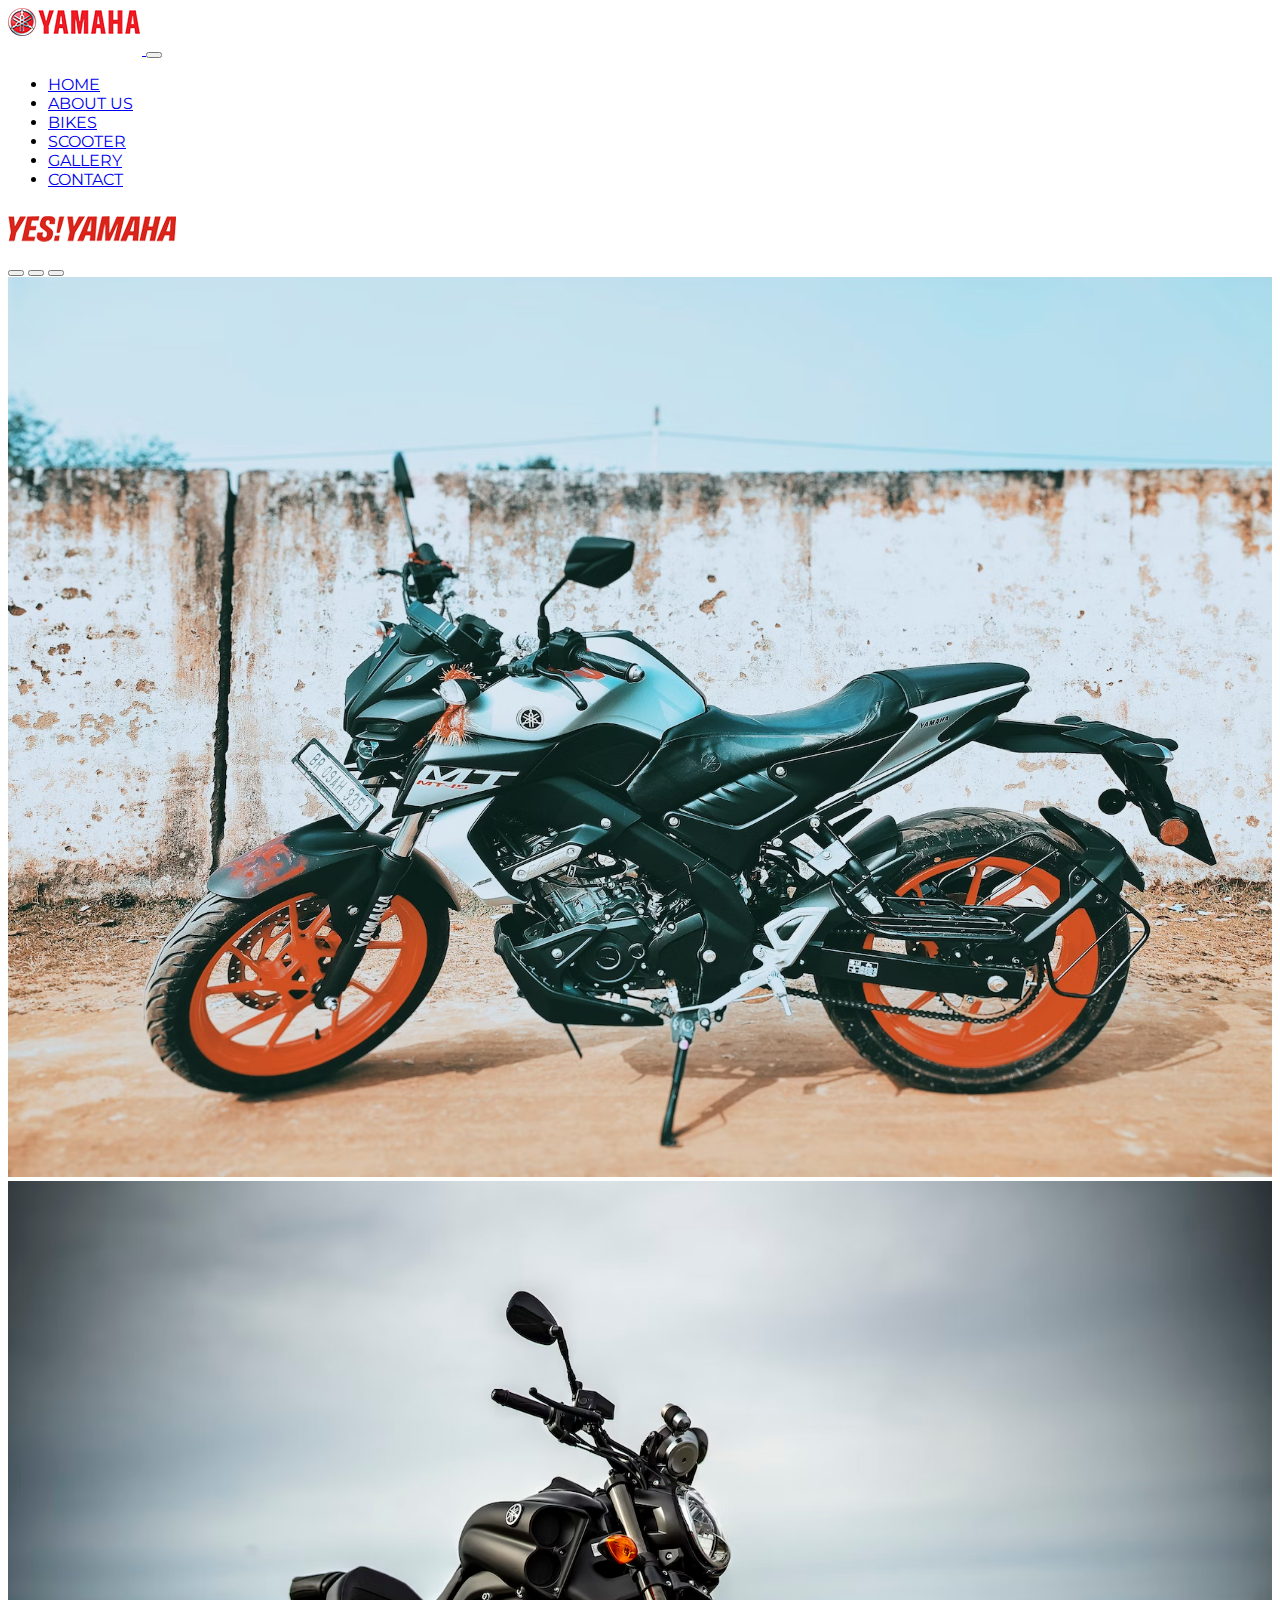
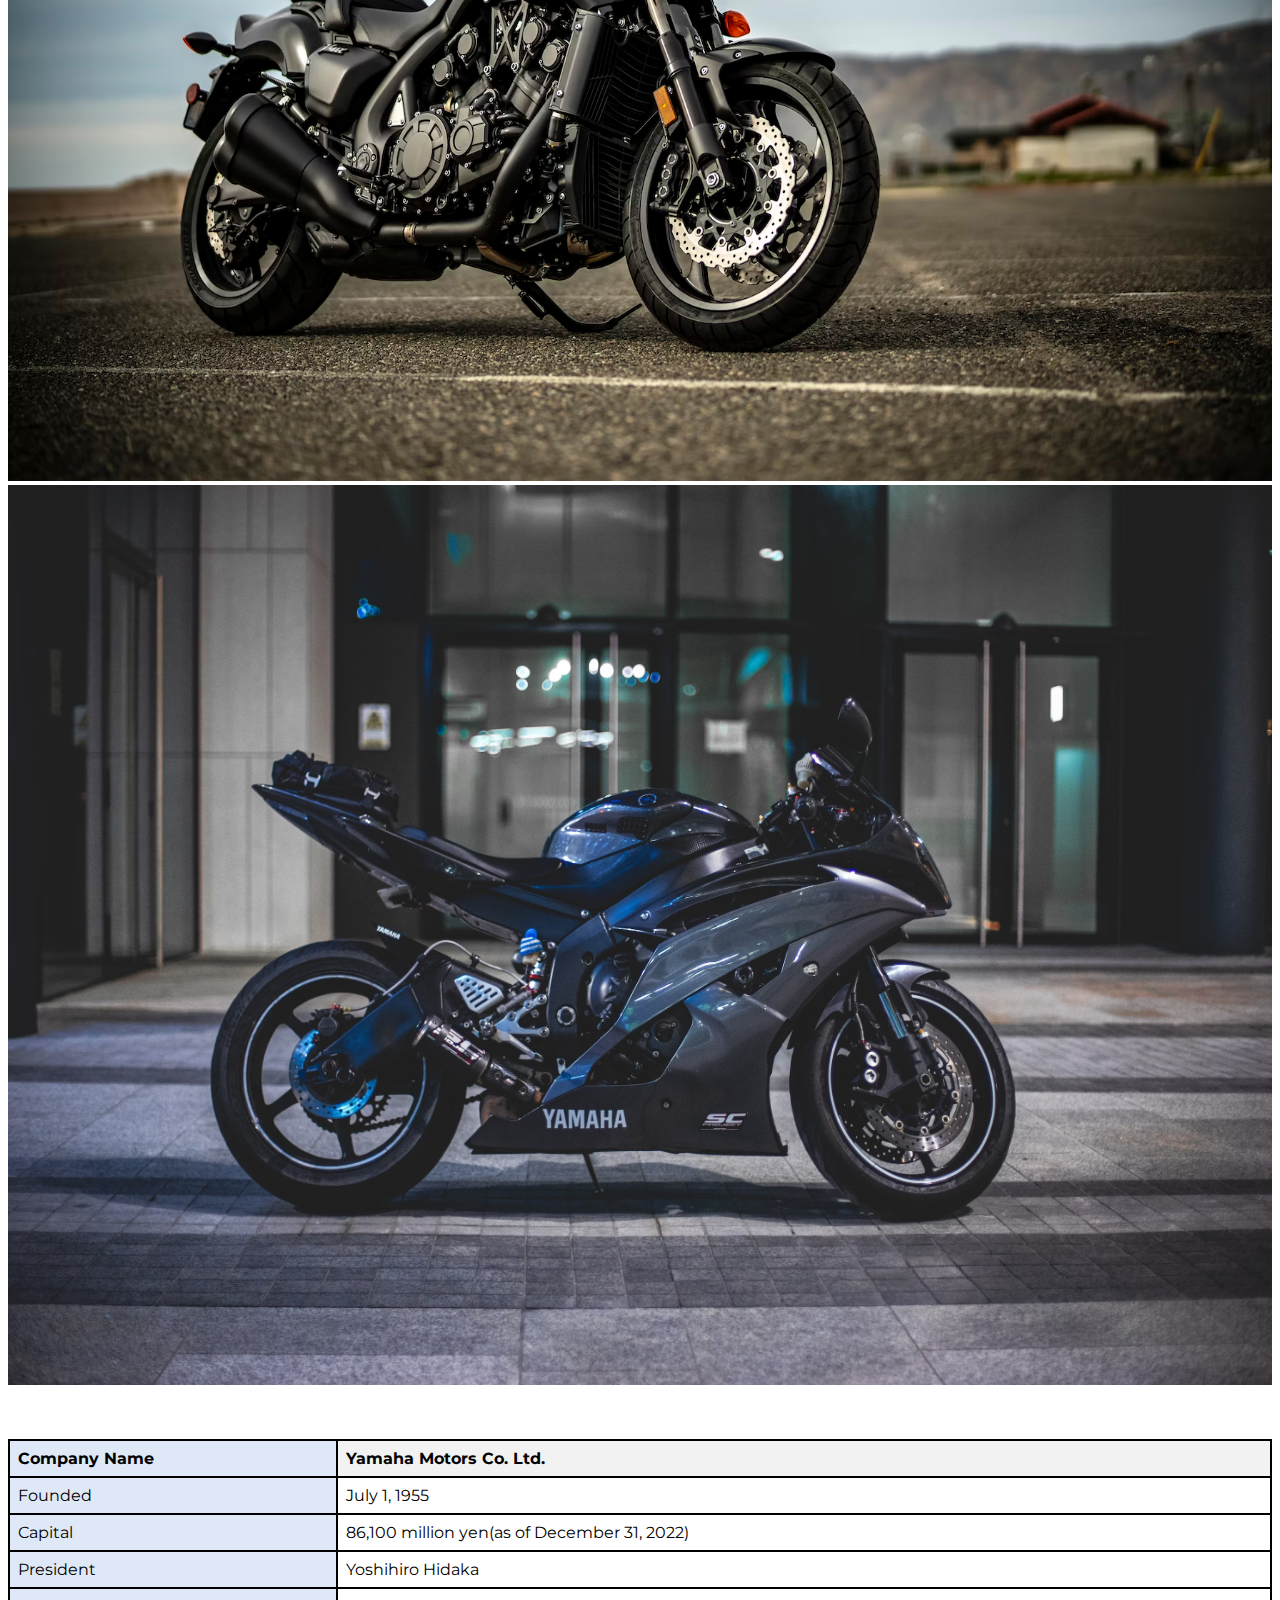
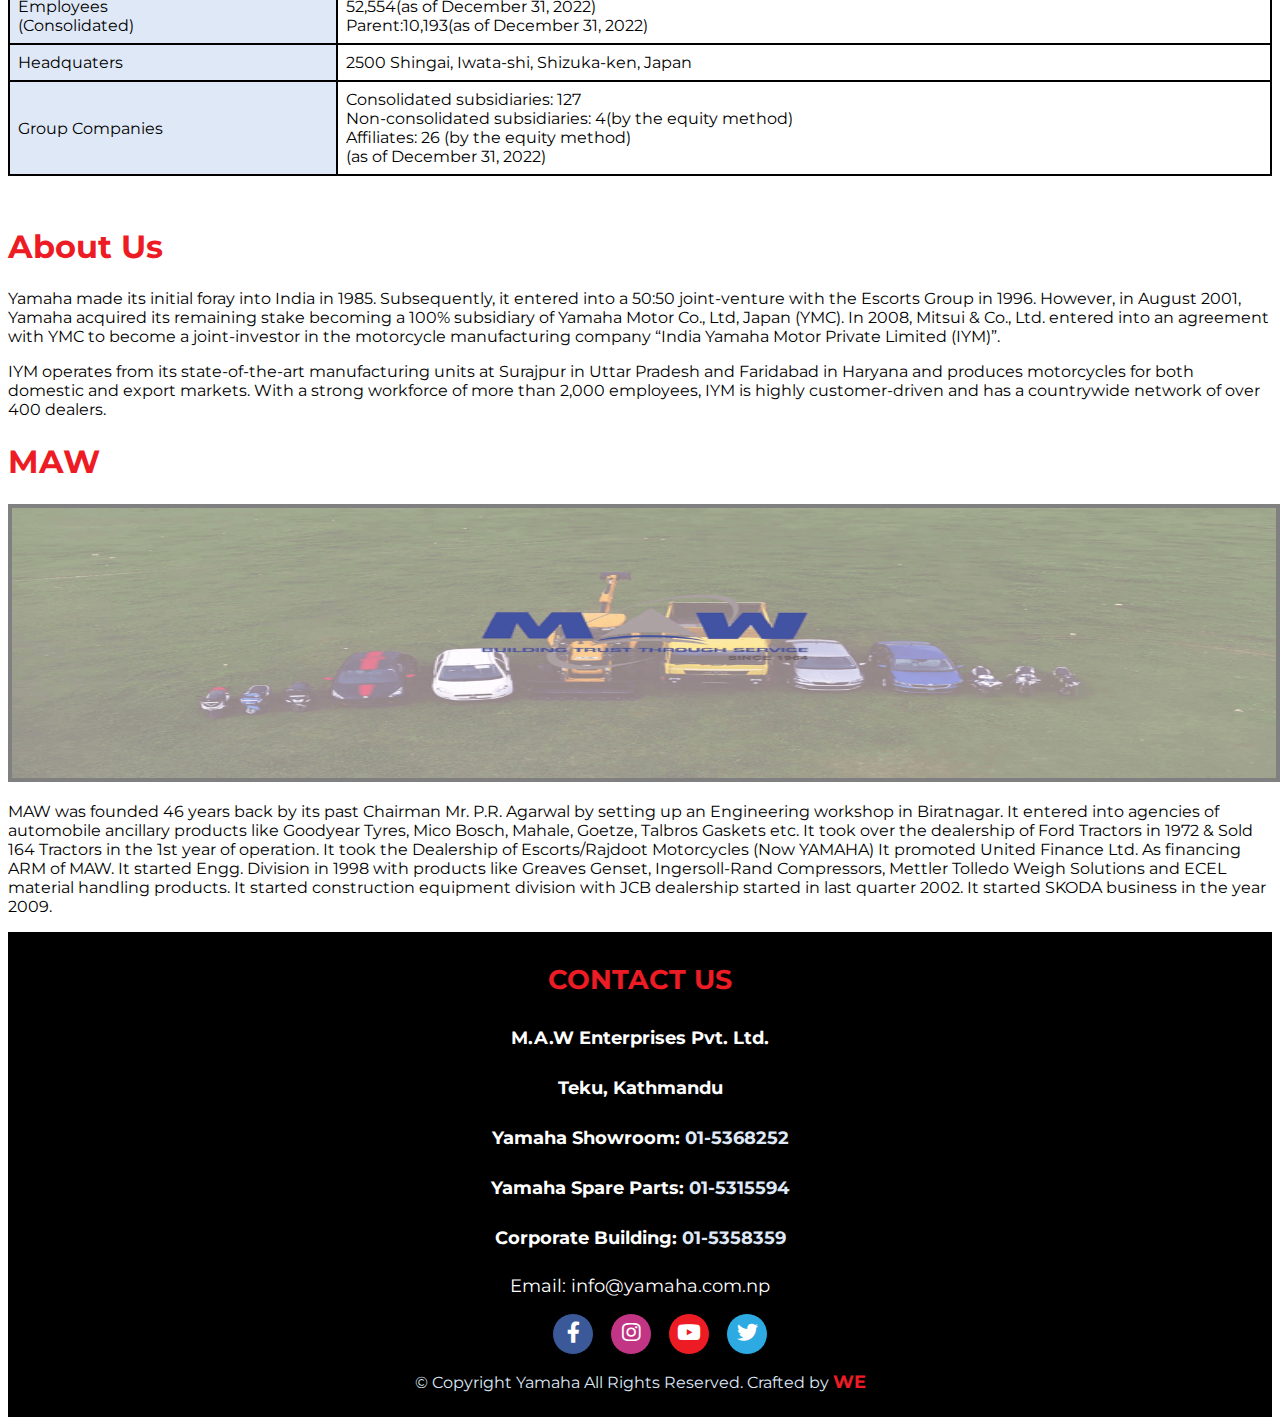
<file: html/about.html>
<!DOCTYPE html>
<html lang="en">

<head>
    <meta charset="UTF-8">
    <meta name="viewport" content="width=device-width, initial-scale=1.0">
    <!--  * LINKING CSS  -->
    <link rel="stylesheet" href="../css/about.css">

    <!--  * LINKING FONTAWESOME  -->
    <link rel="stylesheet" href="../fontawesome/css/all.min.css">

    <!-- * BOOTSTRAP CSS CDN -->
    <link href="https://cdn.jsdelivr.net/npm/bootstrap@5.3.0/dist/css/bootstrap.min.css" rel="stylesheet"
        integrity="sha384-9ndCyUaIbzAi2FUVXJi0CjmCapSmO7SnpJef0486qhLnuZ2cdeRhO02iuK6FUUVM" crossorigin="anonymous">

    <!--  * ADDING FAVICON -->
    <!-- !!!! <link rel="shortcut icon" href="../images/favicon.png" type="image/x-icon"> !!!!!-->

    <!-- * FONTS CDN #googlefonts Montserrat -->
    <link rel="preconnect" href="https://fonts.googleapis.com">
    <link rel="preconnect" href="https://fonts.gstatic.com" crossorigin>
    <link href="https://fonts.googleapis.com/css2?family=Montserrat:wght@100&display=swap" rel="stylesheet">    
    <title>About Us | Yamaha</title>
</head>

<body>
    <!-- * NAVBAR STARTS  -->
    <nav class="navbar navbar-expand-lg navbar-dark bg-dark px-3">
        <a class="navbar-brand" href="../html/index.html">
            <img src="../images/home/logo.png" alt="logo">
        </a>
        <button class="navbar-toggler" type="button" data-toggle="collapse" data-target="#navbarSupportedContent"
            aria-controls="navbarSupportedContent" aria-expanded="false" aria-label="Toggle navigation">
            <span class="navbar-toggler-icon"></span>
        </button>

        <div class="collapse navbar-collapse" id="navbarSupportedContent">
            <ul class="navbar-nav mr-auto">
                <li class="nav-item active">
                    <a class="nav-link" href="../html/index.html">HOME</a>
                </li>
                <li class="nav-item">
                    <a class="nav-link active" href="../html/about.html">ABOUT US</a>
                </li>
                <li class="nav-item">
                    <a class="nav-link" href="../html/">BIKES</a>
                </li>
                <li class="nav-item">
                    <a class="nav-link" href="../html/">SCOOTER</a>
                </li>
                <li class="nav-item">
                    <a class="nav-link" href="../html/gallery.html">GALLERY</a>
                </li>
                <li class="nav-item">
                    <a class="nav-link" href="../html/">CONTACT</a>
                </li>
            </ul>
        </div>
        <div class="nav-wrap">
            <img class="d-none d-lg-block d-xl-block" src="../images/about//yamaha.png" alt="slogan">
        </div>
    </nav>
    <!-- * NAVBAR ENDS  -->


    <div class="container">
        <!-- * IMAGE SLIDER STARTS  -->
        <div id="demo" class="carousel slide" data-bs-ride="carousel">
            <!-- Indicators/dots -->
            <div class="carousel-indicators">
                <button type="button" data-bs-target="#demo" data-bs-slide-to="0" class="active"></button>
                <button type="button" data-bs-target="#demo" data-bs-slide-to="1"></button>
                <button type="button" data-bs-target="#demo" data-bs-slide-to="2"></button>
            </div>

            <!-- The slideshow/carousel -->
            <div class="carousel-inner">
                <div class="carousel-item active">
                    <img src="../images/about/image_slider/one.avif" alt="first">
                </div>
                <div class="carousel-item">
                    <img src="../images/about/image_slider/two.avif" alt="second">
                </div>
                <div class="carousel-item">
                    <img src="../images/about/image_slider/three.avif" alt="third">
                </div>
            </div>

            <!-- Left and right controls/icons -->
            <a class="carousel-control-prev" href="#demo" role="button" data-slide="prev">
                <span class="carousel-control-prev-icon" aria-hidden="true"></span>
                <span class="sr-only"></span>
                <a class="carousel-control-next" href="#demo" role="button" data-slide="next">
                    <span class="carousel-control-next-icon" aria-hidden="true"></span>
                    <span class="sr-only"></span>
                </a>
        </div>
        <!-- * IMAGE SLIDER ENDS  -->


        <!-- * ABOUT US STARTS  -->

        <div class="basic">
            <table style="width:100%">
                <thead>
                    <tr>
                        <th>Company Name</th>
                        <th>Yamaha Motors Co. Ltd.</th>
                    </tr>
                </thead>
                <tr>
                    <td>Founded</td>
                    <td>July 1, 1955</td>
                </tr>
                <tr>
                    <td>Capital</td>
                    <td>86,100 million yen(as of December 31, 2022)</td>
                </tr>
                <tr>
                    <td>President</td>
                    <td>Yoshihiro Hidaka</td>
                </tr>
                <tr>
                    <td>Employees<br>(Consolidated)</td>
                    <td>52,554(as of December 31, 2022)<br>Parent:10,193(as of December 31, 2022)</td>
                </tr>
                <tr>
                    <td>Headquaters</td>
                    <td>2500 Shingai, Iwata-shi, Shizuka-ken, Japan</td>
                </tr>
                <tr>
                    <td>Group Companies</td>
                    <td>
                        Consolidated subsidiaries: 127<br>
                        Non-consolidated subsidiaries: 4(by the equity method)<br>
                        Affiliates: 26 (by the equity method)<br>
                        (as of December 31, 2022)
                    </td>
                </tr>
            </table>
        </div>
        <div class="info">
            <h1>About Us</h1>
            <p>
                Yamaha made its initial foray into India in 1985. Subsequently, it entered into a 50:50 joint-venture
                with the
                Escorts Group in 1996. However, in August 2001, Yamaha acquired its remaining stake becoming a 100%
                subsidiary of
                Yamaha Motor Co., Ltd, Japan (YMC). In 2008, Mitsui & Co., Ltd. entered into an agreement with YMC to
                become a
                joint-investor in the motorcycle manufacturing company “India Yamaha Motor Private Limited (IYM)”.
            </p>
            <p>
                IYM operates from its state-of-the-art manufacturing units at Surajpur in Uttar Pradesh and Faridabad in
                Haryana and
                produces motorcycles for both domestic and export markets. With a strong workforce of more than 2,000
                employees, IYM is
                highly customer-driven and has a countrywide network of over 400 dealers.
            </p>

            <div class="row">
                <h1>MAW</h1>
                <div class="col-4">
                    <div class="maw-logo">
                        <img src="../images/about/maw.png" alt="maw">
                    </div>
                </div>
                <div class="col-8">
                    <p>
                        MAW was founded 46 years back by its past Chairman Mr. P.R. Agarwal by setting up an Engineering
                        workshop in Biratnagar.
                        It entered into agencies of automobile ancillary products like Goodyear Tyres, Mico Bosch,
                        Mahale, Goetze, Talbros Gaskets etc. It took over the dealership of Ford Tractors in 1972 & Sold
                        164 Tractors in the 1st year of operation. It took the Dealership of Escorts/Rajdoot Motorcycles
                        (Now YAMAHA) It promoted United Finance Ltd. As financing ARM of MAW. It started Engg. Division
                        in 1998 with products like Greaves Genset, Ingersoll-Rand Compressors, Mettler Tolledo Weigh
                        Solutions and ECEL material handling products. It started construction equipment division with
                        JCB dealership started in last quarter 2002. It started SKODA business in the year 2009.
                    </p>
                </div>
            </div>
        </div>
        <!-- * ABOUT US ENDS  -->
    </div>

    <!-- * FOOTER SECTIONS STARTS -->
    <div class="footer">
        <h1>CONTACT US</h1>
        <h4>M.A.W Enterprises Pvt. Ltd.</h4>
        <h4>Teku, Kathmandu</h4>
        <h4 class="contact">Yamaha Showroom: <a href="">01-5368252</a></h4>
        <h4 class="contact">Yamaha Spare Parts: <a href="">01-5315594</a></h4>
        <h4 class="contact">Corporate Building: <a href="">01-5358359</a></h4>
        <div class="social">
            <p>
                <a href="https://mail.google.com/mail/u/0/?fs=1&tf=cm&source=mailto&to=info@yamaha.com.np">
                    Email: info@yamaha.com.np
                </a>
            </p>
            <ul class="icons">
                <li class="facebook">
                    <a href="https://www.facebook.com/YamahaNepal/" target="_blank">
                        <i class="fa-brands fa-facebook-f"></i>
                    </a>
                </li>
                <li class="instagram">
                    <a href="https://www.instagram.com/yamaha_nepal/" target="_blank">
                        <i class="fa-brands fa-instagram"></i>
                    </a>
                </li>
                <li class="youtube">
                    <a href="https://www.youtube.com/c/YamahaNepal" target="_blank">
                        <i class="fa-brands fa-youtube"></i>
                    </a>
                </li>
                <li class="twitter">
                    <a href="https://twitter.com/i/flow/login?redirect_after_login=%2FYamaha_Nepal" target="_blank">
                        <i class="fa-brands fa-twitter"></i>
                    </a>
                </li>
            </ul>
            <div class="copy">
                <p>© Copyright Yamaha All Rights Reserved. Crafted by
                    <span><a href="">WE</a></span>
                </p>
            </div>
        </div>
    </div>
    <!-- * FOOTER SECTIONS ENDS -->
</body>

<!-- * BOOTSTRAP JS, JQUERY CDN -->
<script src="https://code.jquery.com/jquery-3.2.1.slim.min.js"
    integrity="sha384-KJ3o2DKtIkvYIK3UENzmM7KCkRr/rE9/Qpg6aAZGJwFDMVNA/GpGFF93hXpG5KkN"
    crossorigin="anonymous"></script>
<script src="https://cdn.jsdelivr.net/npm/popper.js@1.12.9/dist/umd/popper.min.js"
    integrity="sha384-ApNbgh9B+Y1QKtv3Rn7W3mgPxhU9K/ScQsAP7hUibX39j7fakFPskvXusvfa0b4Q"
    crossorigin="anonymous"></script>
<script src="https://cdn.jsdelivr.net/npm/bootstrap@4.0.0/dist/js/bootstrap.min.js"
    integrity="sha384-JZR6Spejh4U02d8jOt6vLEHfe/JQGiRRSQQxSfFWpi1MquVdAyjUar5+76PVCmYl"
    crossorigin="anonymous"></script>

</html>
</file>
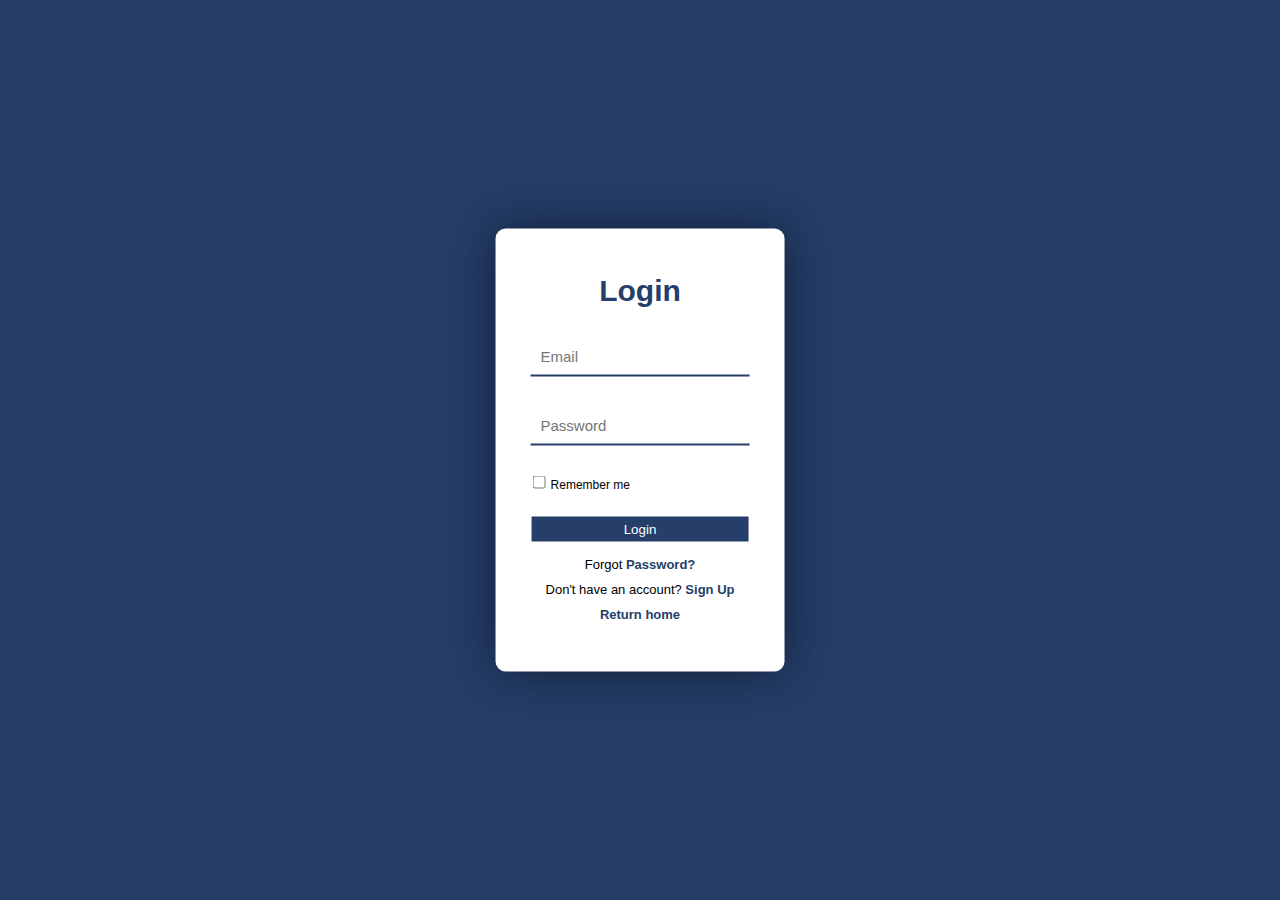
<file: html/login.html>
<!DOCTYPE html>
<html lang="en">
<head>
    <meta charset="UTF-8">
    <meta name="viewport" content="width=device-width, initial-scale=1.0">
    <link rel="stylesheet" href="../css/login.css">
    <title>Login form</title>
</head>
<body>
    <div class="container">
        <div class="title">Login</div>

        <form action="submit">
            <div class="input-field">
                <div class="email"><input type="email" placeholder="Email" required></div>
                
                <div class="password"><input type="password" placeholder="Password" required></div>
            </div>

            <div style="text-align: left; margin-left: 37px; font-size: 12px; align-items: center;"><input type="checkbox"><span style="margin-left: 5px; text-align: center;">Remember me</span></div>
    
            <div class="loginbtn"><button type="submit">Login</button></div>
        </form>

        <div class="links">
            <p class="forgot">Forgot <a href="#">Password?</a></p>
            <p class="register">Don't have an account? <a href="signup.html">Sign Up</a></p>

            <p class="return-home"><a href="home.html">Return home</a></p>
        </div>
            
        </div>
    </div>
</body>
</html>
</file>
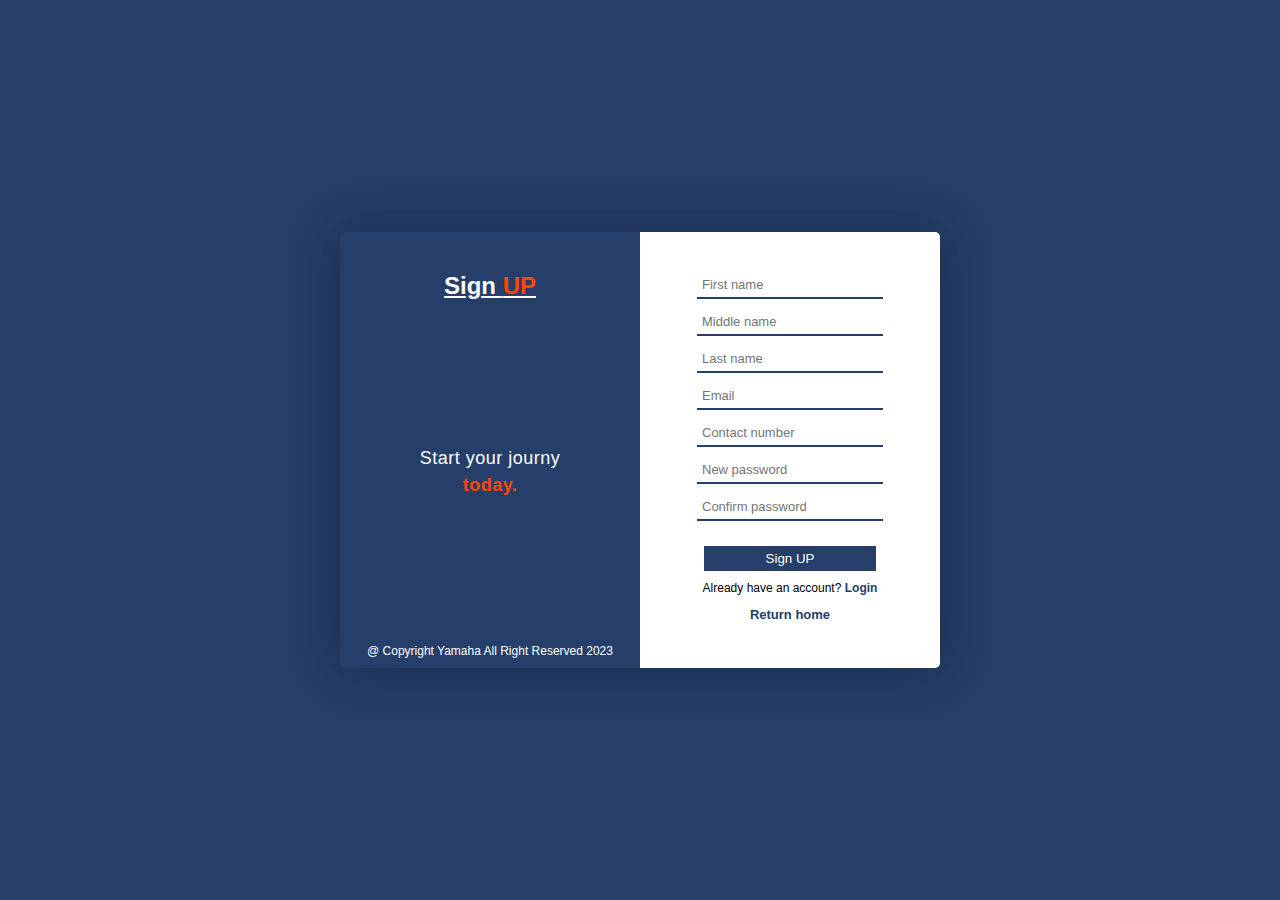
<file: html/signup.html>
<!DOCTYPE html>
<html lang="en">
<head>
    <meta charset="UTF-8">
    <meta name="viewport" content="width=device-width, initial-scale=1.0">
    <link rel="stylesheet" href="../css/signup.css">
    <title>Sign Up</title>
</head>
<body>
    <div class="container">
        <div class="left-div">
            <h2 style="color: white;
                      text-decoration: underline;">
                      Sign 
                      <span style="color: orangered; 
                                   font-weight: bold;">
                                   UP
                      </span>
            </h2>

            <div style="font-size: 18px; letter-spacing: 0.5px; color: white; line-height: 1.5;">
                <p>Start your journy <br> <span style="color: orangered; font-weight: bold;">today.</span></p>
            </div>

            <div style="color: white; text-align: center; font-size: 12px;">
                @ Copyright Yamaha All Right Reserved 2023
            </div>
        </div>

        <div class="right-div">
            <form action="submit">
                <input type="text" placeholder="First name" required>
            <input type="text" placeholder="Middle name">
            <input type="text" placeholder="Last name" required>
            <input type="email" placeholder="Email" required>
            <input type="number" placeholder="Contact number" required>
            <input type="password" placeholder="New password" required>
            <input type="password" placeholder="Confirm password" required>

            <div class="signupbtn"><button type="submit">Sign UP</button></div>
            </form>

            <p style="margin-top: 10px; font-size: 12px; text-align: center;">Already have an account? <span><a style="color: #253e6a; font-weight: bold; cursor: pointer; text-decoration: none;" href="login.html">Login</a></span></p>

            <p class="return-home"><a style="text-decoration: none; font-size: 13px; font-weight: bold; color: #253e6a;" href="home.html">Return home</a></p>
        </div>
    </div>
</body>
</html>
</file>
<file: css/about.css>
/* ! -----------------------ABOUT.HTML CSS----------------------- */

body{
    font-family: 'Montserrat', sans-serif !important;

}

.carousel-inner img {
    width: 100%;
    height: 900px;
}

.basic{
    margin: 50px 0;
}
table {
    border-collapse: collapse;
    width: 100%;
}

table, th, td {
    border: 2px solid black !important;
    padding: 8px;
    text-align: left;
}
  
th {
    background-color: #f2f2f2;
}

th:first-child,
td:first-child {
  background-color: #dfe8f7;
}

.info h1{
    font-style: normal;
    font-weight: 700;
    font-size: 32px;
    line-height: 42px;
    color: #ed1c24;

}


.maw-logo img{
    width: 100%;
    height: 270px;
    border: gray 4px solid;
}



.footer{
    background-color: black;
    text-align: center;
    font-family: 'Montserrat', sans-serif;
    padding: 8px 0;
}

.footer h1{
    color: #ed1c24;
    font-size: 27px;
    font-weight: bold;
    padding: 5px 0;
}

.footer h4{
    color: white;
    font-size: 18px;
    padding: 2px 0;
    text-align: center;
}

.contact a{ 
    text-decoration: none;
    color: #dfe8f7;
}

.contact a:hover{
    color: red;
}

.social p a{
    color: white;
    font-size: 18px;
    text-decoration: none;   
    text-align: center; 
}

.social p a:hover{
    color: green;
}

.icons{
    display: flex;
    justify-content: center;
    list-style-type: none;
}

.icons li{
    float: left;
    width: 40px;
    height: 40px;
    font-size: 21px;
    border: black 1px solid;
    border-radius: 50%;
    margin: 0 8px;
}

.icons i{
    padding-top: 8px;
    color: white;
}

.facebook{
    background-color: #3b5998;
}

.instagram{
    background-color: #C13584;
}

.youtube{
    background-color: #ed1c24;
}

.twitter{
    background-color: #2daae1;
}

.copy{
    color: #dfe8f7;
}

.copy span a{
    color: #ed1c24;
    font-weight: bold;
}
</file>
<file: css/login.css>
*{
    margin: 0px;
    padding: 0px;
    box-sizing: border-box;
    font-family: sans-serif;
}

body{
    background-color: #253e6a;
}

.container{
    position: absolute;
    text-align: center;
    top: 50%;
    left: 50%;
    transform: translate(-50%, -50%);
    background-color: white;
    border: none;
    border-radius: 10px;
    overflow: hidden;
    box-shadow: 0px 0px 50px 0px rgba(0,0,0,0.5);
}

.title{
    font-size: 30px;
    font-weight: bold;
    padding: 45px;
    padding-bottom: 0px;
    color: #253e6a;
}

.input-field{
    position: relative;
    display: flex;
    flex-direction: column;
    margin: 15px;

}

.email, .password{
    padding: 15px;
}

input{
    padding: 10px;
    font-size: 15px;
    border: none;
    border-bottom: 2px solid #253e6a;
}


.loginbtn{
    text-align: center;
    margin-top: 25px;
}

.loginbtn button{
    padding: 5px 0px;
    width: 75%;
    border: none;
    background-color: #253e6a;
    color: white;
}

.loginbtn button:hover{
    background-color: blue;
    cursor: pointer;
}

p{
    font-size: 13px;
}

p a{
    text-decoration: none;
    font-weight: bold;
    color: #253e6a;
}

.links{
    margin: 45px;
    margin-top: 10px;
}

.forgot, .register, .return-home{
    text-align: center;
    padding: 5px;
}

p a:hover{
    color: red;
}
</file>
<file: css/signup.css>
*{
    margin: 0;
    padding: 0;
    box-sizing: border-box;
    font-family: sans-serif;
}

body{
    background-color: #253e6a;
}

.container{
    position: absolute;
    top: 50%;
    left: 50%;
    transform: translate(-50%, -50%);
    display: flex;
    border: none;
    border-radius: 5px;
    overflow: hidden;
    box-shadow: 0px 0px 50px 0px rgba(0,0,0,0.3);
}

.left-div, .right-div{
    position: relative;
    display: flex;
    flex-direction: column;
    border: none;
    width: 300px;
    /* background-color: red; */
}

.left-div{
    text-align: center;
    padding: 10px;
    padding-top: 40px;
    display: flex;
    flex-direction: column; justify-content: space-between;
}

.right-div{
    padding: 35px;
    background-color: white;
    text-align: center;
}

.right-div input{
    margin: 5px;
    padding: 5px;
    font-size: 13px;
    border: none;
    border-bottom: solid 2px #253e6a;
}

.signupbtn{
    margin-top: 20px;
}

.signupbtn button{
    padding: 5px 0px;
    width: 75%;
    border: none;
    background-color: #253e6a;
    color: white;
}

.signupbtn button:hover{
    background-color: blue;
    cursor: pointer;
}

.return-home{
    padding: 10px;
}

p a:hover{
    color: red;
}

@media screen and (max-width: 650px) {
    .left-div{
        display: none;
    }
}
</file>
